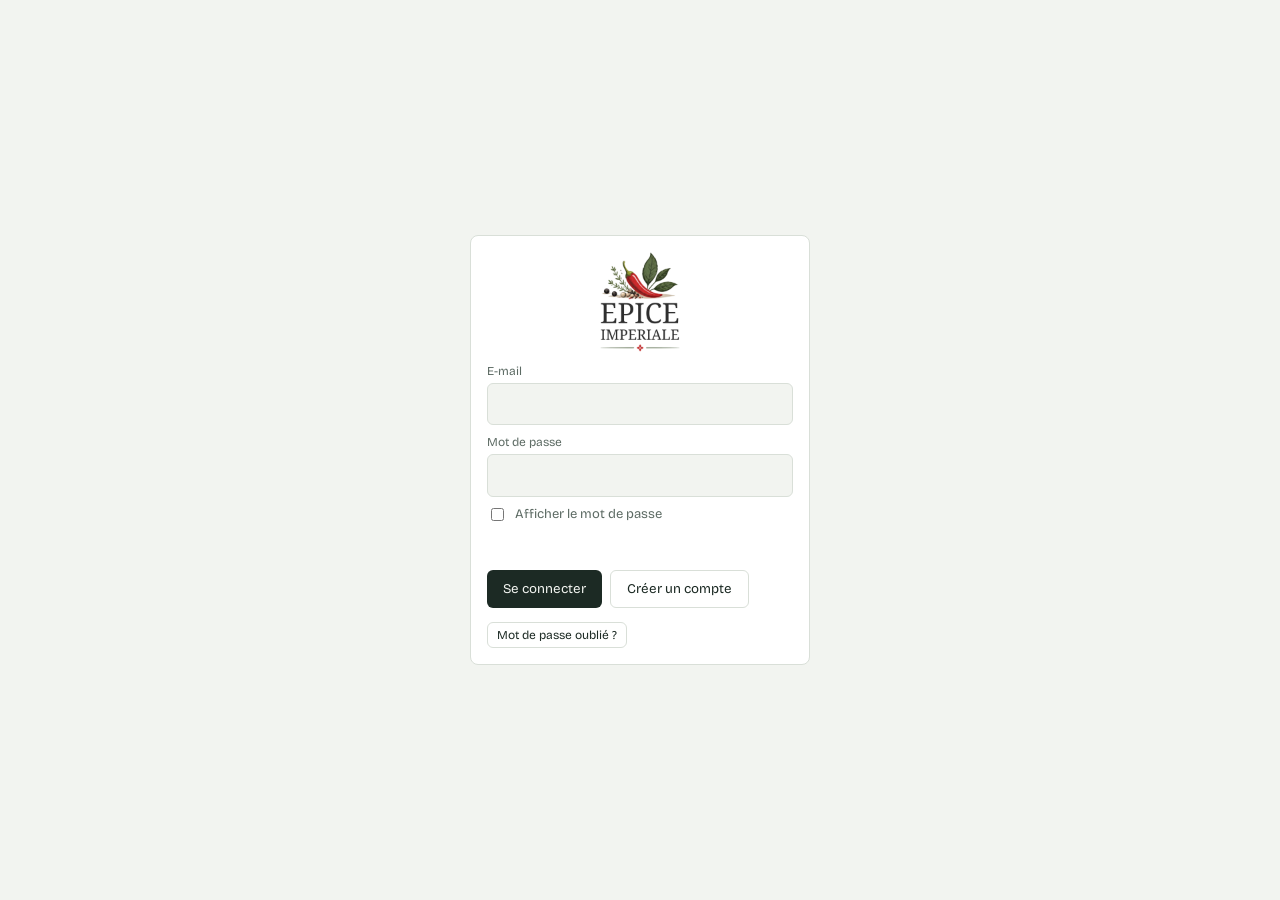
<file: index.html>
<!DOCTYPE html>
<html lang="fr">
<head>
<meta charset="utf-8">
<meta name="viewport" content="width=device-width, initial-scale=1, viewport-fit=cover">
<script src="js/diagnostic.js"></script>
<link rel="icon" href="assets/logo.png">
<title>Épice Impériale — Stock</title>
<link rel="stylesheet" href="https://fonts.googleapis.com/css2?family=Bricolage+Grotesque:wght@400;600;800&display=swap">
<link rel="stylesheet" href="css/base.css">
<link rel="stylesheet" href="css/layout.css">
<link rel="stylesheet" href="js/pages/login/login.css">
<link rel="stylesheet" href="css/report.css">
<link rel="stylesheet" href="js/pages/stock/stock.css">
<link rel="stylesheet" href="js/pages/articles/articles.css">
<link rel="stylesheet" href="js/pages/mouvements/mouvements.css">
<link rel="stylesheet" href="js/pages/production/production.css">
<link rel="stylesheet" href="js/pages/inventaire/inventaire.css">
<link rel="stylesheet" href="js/pages/reglages/reglages.css">
<link rel="stylesheet" href="css/print.css">
</head>
<body>
<div id="login-host"></div>
<header>
  <div style="display:flex;justify-content:space-between;align-items:center;gap:10px"><h1><img class="lg" src="assets/logo.png" alt="Épice Impériale"></h1><div style="text-align:right;font-size:12px;color:#5d6b64"><span id="who"></span><br><button class="btn ghost sm" id="out">Déconnexion</button></div></div>
  <nav id="nav">
      <button data-v="st" class="on">Stock</button>
      <button data-v="art">Articles</button>
      <button data-v="mvt">Mouvements</button>
      <button data-v="prod">Production</button>
      <button data-v="inv">Inventaire</button>
      <button data-v="set">Réglages</button>
    </nav>
</header>
<main>
  <section id="st" class="on"></section>
  <section id="art"></section>
  <section id="mvt"></section>
  <section id="prod"></section>
  <section id="inv"></section>
  <section id="set"></section>
</main>
<div class="sheet" id="rp"></div>
<script src="config.js"></script>
<script src="vendor/supabase.js"></script>
<script type="module" src="js/main.js"></script>
</body>
</html>
</file>
<file: css/base.css>
/* Couleurs, formulaires, boutons, tableaux, cartes : partagés par toutes les pages (mode clair et sombre) */
:root{--ink:#1c2a24;--mut:#5d6b64;--bg:#f2f4f0;--card:#fff;--line:#d9dfd8;--in:#2c6e4f;--out:#a8321f;--gold:#d49a14;--gold-d:#8a6208;color-scheme:light dark;box-sizing:border-box;padding-top:env(safe-area-inset-top,0px);padding-bottom:env(safe-area-inset-bottom,0px)}
@media (prefers-color-scheme:dark){:root:not([data-theme="light"]){--ink:#e9efe9;--mut:#a9b7af;--bg:#121a16;--card:#1b2620;--line:#2e3c34;--in:#5fbf8e;--out:#ef8a78;--gold:#e7b43c;--gold-d:#e7b43c}}
:root[data-theme="dark"]{--ink:#e9efe9;--mut:#a9b7af;--bg:#121a16;--card:#1b2620;--line:#2e3c34;--in:#5fbf8e;--out:#ef8a78;--gold:#e7b43c;--gold-d:#e7b43c}
*{box-sizing:border-box}
html{scroll-padding-top:env(safe-area-inset-top,0px)}
body{margin:0;background:var(--bg);color:var(--ink);font:400 15px/1.5 "Bricolage Grotesque",system-ui,-apple-system,"Segoe UI",sans-serif}
button:focus-visible,input:focus-visible,select:focus-visible{outline:2px solid var(--gold);outline-offset:2px}
.card{background:var(--card);border:1px solid var(--line);border-radius:8px;padding:16px;margin-bottom:16px}
h2{font-size:17px;margin:0 0 12px;font-weight:800}
.row{display:flex;justify-content:space-between;gap:10px;padding:5px 0;border-bottom:1px dashed var(--line)}
.in{color:var(--in)}.out{color:var(--out)}
form.g{display:grid;grid-template-columns:repeat(auto-fit,minmax(150px,1fr));gap:10px;align-items:end}
label{display:block;font-size:12px;color:var(--mut);margin-bottom:3px}
input,select{width:100%;padding:9px 10px;border:1px solid var(--line);border-radius:6px;background:var(--bg);color:var(--ink);font:inherit}
.btn{background:var(--ink);color:var(--bg);border:0;border-radius:6px;padding:10px 16px;font:600 14px inherit;font-family:inherit;cursor:pointer}
.btn.gold{background:var(--gold);color:#1c2a24}
.btn.ghost{background:none;color:var(--ink);border:1px solid var(--line)}
.btn.sm{padding:5px 9px;font-size:12px}
.tools{display:flex;gap:8px;flex-wrap:wrap;margin:10px 0}
.tw{overflow-x:auto}
table{width:100%;border-collapse:collapse;font-size:14px}
th{text-align:left;font-size:12px;color:var(--mut);font-weight:600;border-bottom:2px solid var(--line);padding:6px}
td{padding:7px 6px;border-bottom:1px solid var(--line);vertical-align:top}
td.n,th.n{text-align:right;white-space:nowrap}
.empty{color:var(--mut);padding:18px 0;text-align:center}
input::placeholder{color:var(--mut);opacity:.85}
</file>
<file: css/layout.css>
/* En-tête, logo, onglets, zone principale */
header{background:#fff;color:#1c2a24;border-bottom:1px solid #d9dfd8;padding:10px 18px 0;position:sticky;top:env(safe-area-inset-top,0px);z-index:5}
header h1{margin:0;font-size:20px;font-weight:800;letter-spacing:.2px}
.lg{display:block;height:72px;width:auto}
header h1 span{color:var(--gold);font-weight:400;font-size:13px;margin-left:8px}
nav{display:flex;gap:2px;margin-top:10px;overflow-x:auto}
nav button{background:none;border:0;color:#5d6b64;padding:10px 14px;font:600 14px inherit;font-family:inherit;cursor:pointer;border-bottom:3px solid transparent;white-space:nowrap}
nav button.on{color:#1c2a24;border-color:var(--gold)}
main{max-width:980px;margin:0 auto;padding:18px}
section{display:none}section.on{display:block}
@media (max-width:600px){main{padding:12px}}

/* L’en-tête reste blanc en mode sombre : le bouton doit rester lisible */
header .btn.ghost{color:#1c2a24;border-color:#d9dfd8}
</file>
<file: js/pages/login/login.css>
/* Écran de connexion */
#login{display:none;position:fixed;inset:0;background:var(--bg);z-index:50;align-items:center;justify-content:center;padding:20px}#login.on{display:flex}
</file>
<file: css/report.css>
/* Modèle de la facture / du reçu / du devis */
.sheet{background:#fff;color:#1c2a24;border:1px solid var(--line);border-radius:4px;padding:34px;max-width:760px;margin:0 auto;font-size:13px}
.sheet th{color:#5d6b64;border-color:#1c2a24}.sheet td{border-color:#e3e6e1}
.sheet .hd{text-align:center;border-bottom:1px solid #d9dfd8;padding-bottom:14px}
.sheet .hd img{height:110px;width:auto}
.sheet .hd .m{color:#5d6b64;margin-top:4px}
.sheet .hd .s{font-style:italic;margin-top:2px}
.sheet .tt{text-align:center;font-size:22px;font-weight:800;margin:18px 0 12px}
.sheet .nd{display:flex;justify-content:space-between;gap:10px;border-bottom:1px solid #d9dfd8;padding-bottom:12px}
.sheet .sec{border-bottom:1px solid #d9dfd8;padding:14px 0}
.sheet h4{margin:0 0 8px;font-size:14px;font-weight:800;text-transform:uppercase}
.sheet .big{text-align:right;margin-top:14px}
.sheet .big small{display:block;color:#5d6b64;text-transform:uppercase}
.sheet .big b{font-size:26px;color:#2c6e4f}
.sheet .ct{text-align:center;padding-top:14px;color:#5d6b64;font-size:12px}
.sheet .ct b{font-size:14px;color:#1c2a24}
@media (max-width:600px){.sheet{padding:16px}}
</file>
<file: js/pages/stock/stock.css>
/* Page Stock : pastilles d’état */
.badge{display:inline-block;padding:2px 9px;border-radius:99px;font-size:12px;font-weight:600;border:1px solid currentColor;white-space:nowrap}
.b-ok{color:var(--in)}
.b-bas{color:var(--gold-d)}
.b-rupture{color:var(--out)}
label.chk{display:flex;gap:6px;align-items:center;margin:0;color:var(--ink);font-size:14px}

/* Cartes de synthèse */
.cur{display:grid;grid-template-columns:repeat(auto-fit,minmax(260px,1fr));gap:16px}
.big{font-size:30px;font-weight:800;line-height:1.1}

/* Cartes cliquables */
.cardbtn{cursor:pointer;transition:border-color .15s,box-shadow .15s}
.cardbtn:hover{border-color:var(--gold)}
.cardbtn.sel{border-color:var(--gold);box-shadow:0 0 0 2px var(--gold)}
.cardbtn:focus-visible{outline:2px solid var(--gold);outline-offset:2px}
.names{font-size:13px;color:var(--mut);margin:6px 0 4px;line-height:1.5}
.lnk{color:var(--out);font-weight:600;text-decoration:underline}
.filtre{display:flex;gap:8px;align-items:center;flex-wrap:wrap;margin:2px 0 10px;font-size:14px}
</file>
<file: js/pages/articles/articles.css>
/* Page Articles : lignes de composition */
.ln2{display:grid;grid-template-columns:2fr 1fr 34px;gap:6px;margin-bottom:6px}
</file>
<file: js/pages/mouvements/mouvements.css>
/* Page Mouvements : styles propres à cette page (vide pour l’instant) */
</file>
<file: js/pages/production/production.css>
/* Page Production : tableau des quantités utilisées et résumé du rendement */
#p_prev input{width:110px;text-align:right}
.sumbox{margin-top:14px;padding:12px 14px;border:1px solid var(--line);border-left:4px solid var(--g);border-radius:10px;background:var(--bg);line-height:1.8}
</file>
<file: js/pages/inventaire/inventaire.css>
/* Page Inventaire : colonne de saisie */
#i_tb input{width:110px;text-align:right}
</file>
<file: js/pages/reglages/reglages.css>
/* Page Réglages : styles propres à cette page (vide pour l’instant) */
</file>
<file: css/print.css>
/* Impression : masque l’application, imprime le document ou la liste */
@media print{header,.noprint{display:none!important}body,main{background:#fff;padding:0;max-width:none}.sheet{border:0;padding:0;max-width:none}}
#rp{display:none}
@media print{body.rp-mode header,body.rp-mode main{display:none!important}body.rp-mode #rp{display:block}}
</file>
